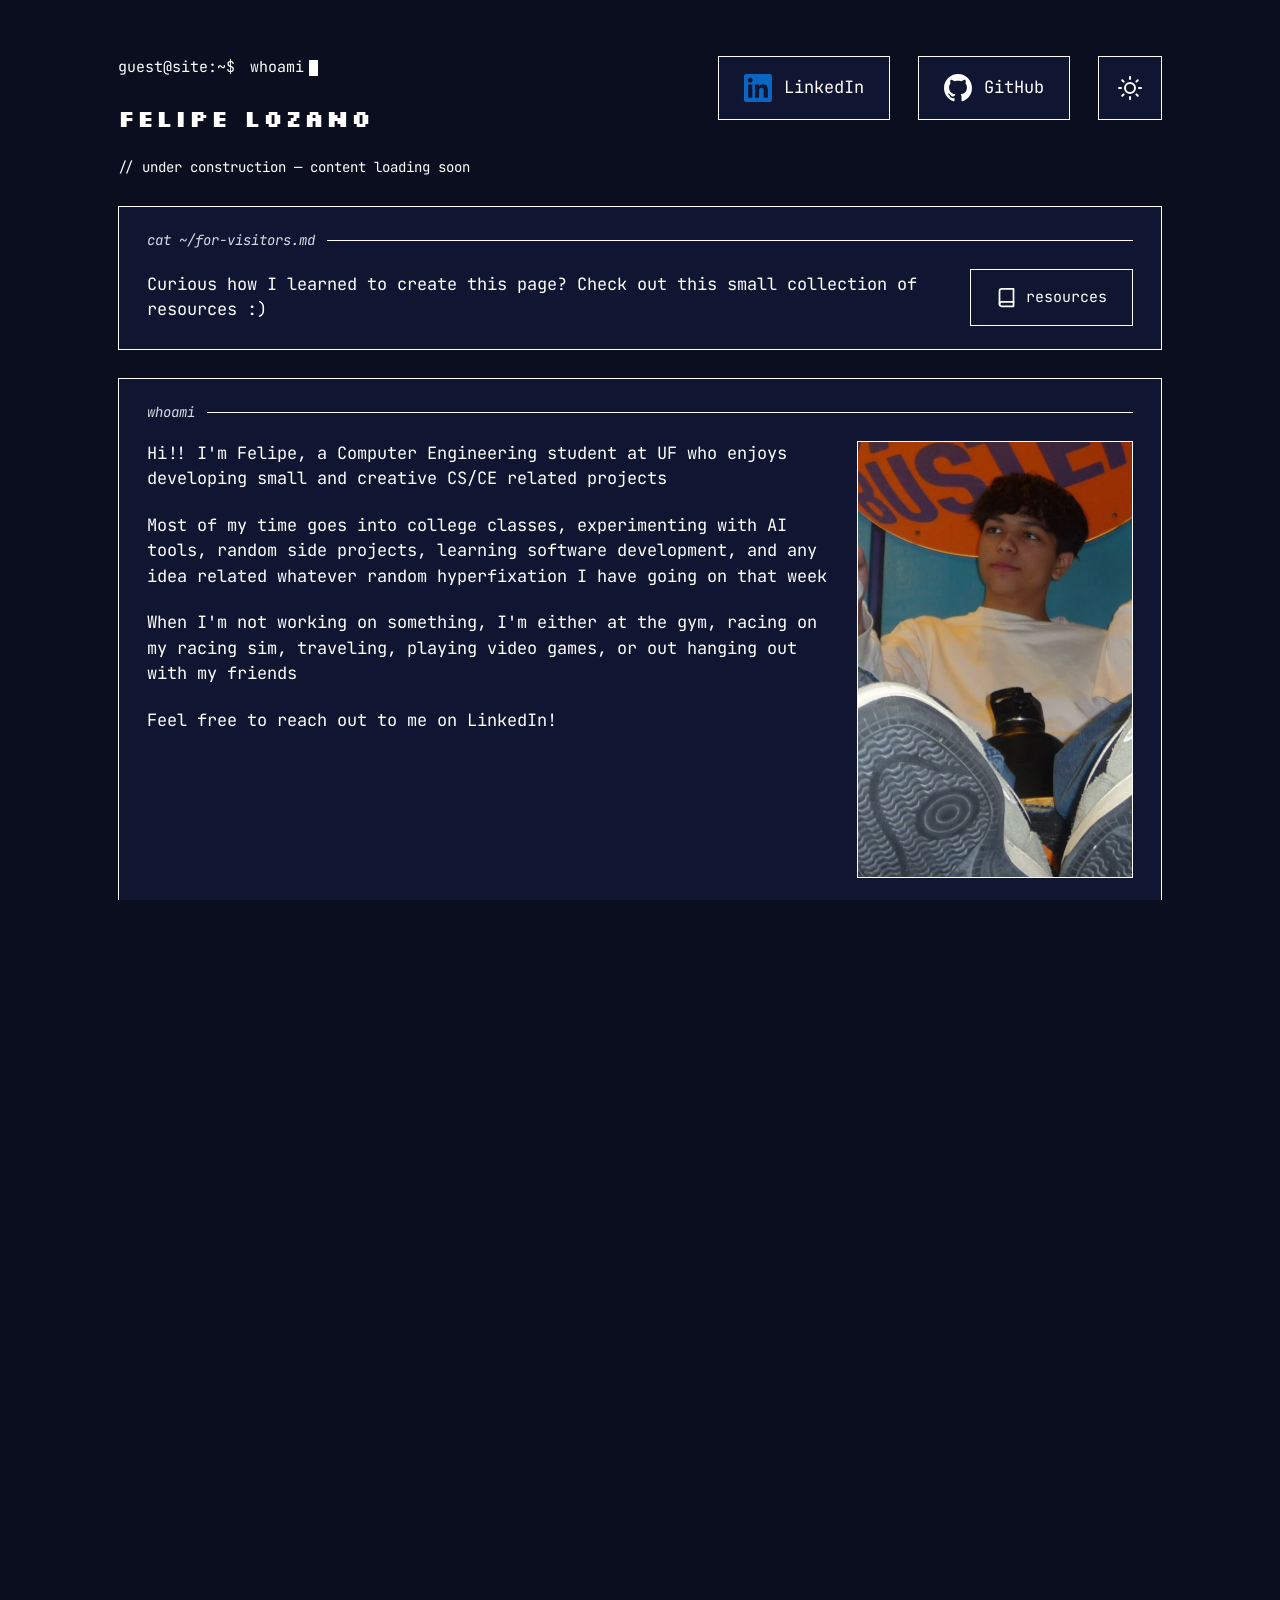
<file: index.html>
<!DOCTYPE html>
<html lang="en">
<head>
  <meta charset="UTF-8">
  <meta name="viewport" content="width=device-width, initial-scale=1.0">
  <title>site</title>
  <link rel="preconnect" href="https://fonts.googleapis.com">
  <link href="https://fonts.googleapis.com/css2?family=JetBrains+Mono:wght@400;500;700;800&family=Silkscreen:wght@400;700&display=swap" rel="stylesheet">
  <link rel="stylesheet" href="style.css">
</head>
<body>

  <div class="workspace">
    <header class="header-block">
      <div class="header-left">
        <p class="prompt-line">
          <span class="prompt-user">guest@site</span><span class="prompt-sep">:</span><span class="prompt-path">~</span><span class="prompt-dollar">$</span>
          whoami<span class="cursor"></span>
        </p>
        <a class="banner-title-link" href="index.html"><h1 class="banner-title">Felipe Lozano</h1></a>
        <p class="banner-sub">// under construction — content loading soon</p>
      </div>

      <div class="social-links">
        <a class="social-box" href="https://www.linkedin.com/in/felipe-lozano-4637a9407" target="_blank" rel="noopener noreferrer" aria-label="LinkedIn">
          <svg viewBox="0 0 24 24" class="icon-linkedin" aria-hidden="true">
            <path d="M20.447 20.452h-3.554v-5.569c0-1.328-.027-3.037-1.852-3.037-1.853 0-2.136 1.445-2.136 2.939v5.667H9.351V9h3.414v1.561h.046c.477-.9 1.637-1.85 3.37-1.85 3.601 0 4.267 2.37 4.267 5.455v6.286zM5.337 7.433c-1.144 0-2.063-.926-2.063-2.065 0-1.138.92-2.063 2.063-2.063 1.14 0 2.064.925 2.064 2.063 0 1.139-.925 2.065-2.064 2.065zm1.782 13.019H3.555V9h3.564v11.452zM22.225 0H1.771C.792 0 0 .774 0 1.729v20.542C0 23.227.792 24 1.771 24h20.451C23.2 24 24 23.227 24 22.271V1.729C24 .774 23.2 0 22.222 0h.003z"/>
          </svg>
          <span>LinkedIn</span>
        </a>
        <a class="social-box" href="https://github.com/felipelozanomontano-jpg" target="_blank" rel="noopener noreferrer" aria-label="GitHub">
          <svg viewBox="0 0 24 24" class="icon-github" aria-hidden="true">
            <path d="M12 0c-6.626 0-12 5.373-12 12 0 5.302 3.438 9.8 8.207 11.387.599.111.793-.261.793-.577v-2.234c-3.338.726-4.033-1.416-4.033-1.416-.546-1.387-1.333-1.756-1.333-1.756-1.089-.745.083-.729.083-.729 1.205.084 1.839 1.237 1.839 1.237 1.07 1.834 2.807 1.304 3.492.997.107-.775.418-1.305.762-1.604-2.665-.305-5.467-1.334-5.467-5.931 0-1.311.469-2.381 1.236-3.221-.124-.303-.535-1.524.117-3.176 0 0 1.008-.322 3.301 1.23.957-.266 1.983-.399 3.003-.404 1.02.005 2.047.138 3.006.404 2.291-1.552 3.297-1.23 3.297-1.230.653 1.653.242 2.874.118 3.176.77.84 1.235 1.911 1.235 3.221 0 4.609-2.807 5.624-5.479 5.921.43.372.823 1.102.823 2.222v3.293c0 .319.192.694.801.576 4.765-1.589 8.199-6.086 8.199-11.386 0-6.627-5.373-12-12-12z"/>
          </svg>
          <span>GitHub</span>
        </a>
        <button class="social-box theme-toggle" id="theme-toggle" type="button" aria-label="Toggle light/dark mode">
          <svg class="icon-sun" viewBox="0 0 24 24" fill="none" stroke="currentColor" stroke-width="2" stroke-linecap="round" stroke-linejoin="round" aria-hidden="true">
            <circle cx="12" cy="12" r="5"/>
            <line x1="12" y1="1" x2="12" y2="3"/>
            <line x1="12" y1="21" x2="12" y2="23"/>
            <line x1="4.22" y1="4.22" x2="5.64" y2="5.64"/>
            <line x1="18.36" y1="18.36" x2="19.78" y2="19.78"/>
            <line x1="1" y1="12" x2="3" y2="12"/>
            <line x1="21" y1="12" x2="23" y2="12"/>
            <line x1="4.22" y1="19.78" x2="5.64" y2="18.36"/>
            <line x1="18.36" y1="5.64" x2="19.78" y2="4.22"/>
          </svg>
          <svg class="icon-moon" viewBox="0 0 24 24" fill="none" stroke="currentColor" stroke-width="2" stroke-linecap="round" stroke-linejoin="round" aria-hidden="true">
            <path d="M21 12.79A9 9 0 1 1 11.21 3 7 7 0 0 0 21 12.79z"/>
          </svg>
        </button>
      </div>
    </header>

    <section class="section">
      <div class="section-title">
        <span class="section-label">cat ~/for-visitors.md</span>
        <span class="rule"></span>
      </div>
      <div class="visitors-row">
        <p class="visitors-text">Curious how I learned to create this page? Check out this small collection of resources :)</p>
        <a class="btn btn-resources" href="resources.html">
          <svg class="icon-book" viewBox="0 0 24 24" fill="none" stroke="currentColor" stroke-width="2" stroke-linecap="round" stroke-linejoin="round" aria-hidden="true">
            <path d="M4 19.5A2.5 2.5 0 0 1 6.5 17H20"/>
            <path d="M6.5 2H20v20H6.5A2.5 2.5 0 0 1 4 19.5v-15A2.5 2.5 0 0 1 6.5 2z"/>
          </svg>
          resources
        </a>
      </div>
    </section>

    <section class="section">
      <div class="section-title">
        <span class="section-label">whoami</span>
        <span class="rule"></span>
      </div>
      <div class="whoami-row">
        <div class="bio-text">
          <p>Hi!! I'm Felipe, a Computer Engineering student at UF who enjoys developing small and creative CS/CE related projects</p>
          <p>Most of my time goes into college classes, experimenting with AI tools, random side projects, learning software development, and any idea related whatever random hyperfixation I have going on that week</p>
          <p>When I'm not working on something, I'm either at the gym, racing on my racing sim, traveling, playing video games, or out hanging out with my friends</p>
          <p>Feel free to reach out to me on LinkedIn!</p>
        </div>
        <div class="photo-placeholder">
          <img src="felipe.png" alt="Felipe Lozano">
        </div>
      </div>
    </section>

    <section class="section">
      <div class="section-title">
        <span class="section-label">cat ~/random.md</span>
        <span class="rule"></span>
      </div>
      <div class="link-row">
        <a class="btn link-box" href="travel.html">Travel</a>
        <a class="btn link-box" href="music.html">Music</a>
        <a class="btn link-box" href="resume.html">Resume</a>
      </div>
    </section>

    <section class="section">
      <div class="section-title">
        <span class="section-label">cat ~/experience.md</span>
        <span class="rule"></span>
      </div>
      <p class="experience-note">The professional side of all of this</p>
      <div class="experience-list">
        <div class="experience-item">
          <div class="company-logo">
            <img src="identidad-logo.png" alt="Identidad Telecom logo">
          </div>
          <div class="company-info">
            <p class="company-name">Identidad Telecom</p>
            <p class="company-role">Software Engineering Intern</p>
            <p class="company-location">Miami, Florida</p>
          </div>
          <span class="company-dates">06/2026 – 08/2026</span>
        </div>
        <div class="experience-pending">only time will tell</div>
      </div>
    </section>

    <section class="section">
      <div class="section-title">
        <span class="section-label">cat ~/lore.md</span>
        <span class="rule"></span>
      </div>

      <div class="lore-header">
        <p class="lore-title">lore</p>
        <p class="lore-subtitle">(my life's faqs)</p>
      </div>

      <div class="lore-category">
        <span class="lore-tag">me</span>
        <div class="lore-questions">
          <div class="faq-item">
            <button class="faq-question" type="button">
              <span>so, who are you?</span>
              <span class="faq-icons">
                <span class="faq-hash">#</span>
                <span class="faq-toggle">+</span>
              </span>
            </button>
            <div class="faq-answer" style="display: none">
              <p>I am Felipe Lozano, and I am currently a Computer Engineering major enrolled in a program called Gator Engineering at Santa Fe, and plan on transitioning fully to UF by the start of second semester, rather than having to wait for the traditional 2-year transfer program. Outside of that I love to work on little side projects like this site, play video games, get on my racing simulator, go to the gym, and hang out with friends!</p>
            </div>
          </div>
          <div class="faq-item">
            <button class="faq-question" type="button">
              <span>why computer engineering?</span>
              <span class="faq-icons">
                <span class="faq-hash">#</span>
                <span class="faq-toggle">+</span>
              </span>
            </button>
            <div class="faq-answer" style="display: none">
              <p>Growing up, I have always loved video games, and around the time when I turned 11, I wanted to get into PC gaming. So I went to my brother for help, and he helped me choose parts, and I saved for about a year to finally get one, and with his help we built it. As the years progressed, my love for computers stayed, and I eventually got a new PC and built that one by myself. The intricacy that a computer presents is so fascinating that when it came time to choose a major, I knew which one to choose (especially with the countless opportunities AI has presented). And with the internship I did over the summer of 2026 and these little side projects, I knew my choice was the right one.</p>
              <div class="faq-image-row">
                <div class="faq-image-block">
                  <img src="lore-pc-build-1.png" alt="Building a PC">
                </div>
                <div class="faq-image-block">
                  <img src="lore-pc-build-2.png" alt="Finished PC build lit up">
                </div>
              </div>
            </div>
          </div>
          <div class="faq-item">
            <button class="faq-question" type="button">
              <span>what do you do outside of school?</span>
              <span class="faq-icons">
                <span class="faq-hash">#</span>
                <span class="faq-toggle">+</span>
              </span>
            </button>
            <div class="faq-answer" style="display: none">
              <p>Mostly hang out with friends, go to the gym, work on projects like this website, race on my simulator, play video games, and travel.</p>
              <div class="faq-image-row">
                <div class="faq-image-block">
                  <img src="lore-outside-1.png" alt="At the gym">
                </div>
                <div class="faq-image-block">
                  <img src="lore-outside-2.png" alt="At the gym">
                </div>
                <div class="faq-image-block">
                  <img src="lore-outside-3.png" alt="Racing simulator setup">
                </div>
                <div class="faq-image-block">
                  <img src="lore-outside-4.png" alt="With friends">
                </div>
              </div>
            </div>
          </div>
          <div class="faq-item">
            <button class="faq-question" type="button">
              <span>where do you see yourself in a few years?</span>
              <span class="faq-icons">
                <span class="faq-hash">#</span>
                <span class="faq-toggle">+</span>
              </span>
            </button>
            <div class="faq-answer" style="display: none">
              <p>Honestly, I don't know yet. I really hope I've been able to create something great with whatever skills I've learned and been developing. Hopefully something entrepreneurial, but I do want to hopefully make it to a big-name internship like Nvidia, Apple, Google, OpenAI, etc. That would be a dream come true, but I know how competitive they are, so all I can really do is just take every opportunity I get to learn.</p>
            </div>
          </div>
        </div>
      </div>

      <div class="lore-category">
        <span class="lore-tag">work</span>
        <div class="lore-questions">
          <div class="faq-item">
            <button class="faq-question" type="button">
              <span>what are you working on right now?</span>
              <span class="faq-icons">
                <span class="faq-hash">#</span>
                <span class="faq-toggle">+</span>
              </span>
            </button>
            <div class="faq-answer" style="display: none">
              <p>Whatever small projects I can think of and have the urge to build. This site is a great example, though, as something I will continue working on for these next few years as I document what I am able to accomplish. I do hope to maybe get into vibe coding games and seeing what I could do, but that's something for another time.</p>
            </div>
          </div>
          <div class="faq-item">
            <button class="faq-question" type="button">
              <span>How'd you land an internship going into your freshman year of college?</span>
              <span class="faq-icons">
                <span class="faq-hash">#</span>
                <span class="faq-toggle">+</span>
              </span>
            </button>
            <div class="faq-answer" style="display: none">
              <p>A large amount of luck, proof of being a hard worker, and initiative to learn and work hard. Many personal things had happened around this time, and as a result of this, I reached out and was very nicely offered to intern. Obviously, if you have a lot of experience from maybe prior internships or other activities, it looks good, but presentation of oneself I found was very important when trying to obtain something that is considered exclusive or rare for someone entering their first year of college.</p>
              <div class="faq-image-row">
                <div class="faq-image-block">
                  <img src="lore-internship-1.png" alt="Signing into Identidad Telecom's site">
                </div>
                <div class="faq-image-block">
                  <img src="lore-internship-2.png" alt="Dog at the office">
                  <p class="faq-caption">The office dog</p>
                </div>
              </div>
            </div>
          </div>
          <div class="faq-item">
            <button class="faq-question" type="button">
              <span>how do you learn new stuff?</span>
              <span class="faq-icons">
                <span class="faq-hash">#</span>
                <span class="faq-toggle">+</span>
              </span>
            </button>
            <div class="faq-answer" style="display: none">
              <p>Mostly self-taught by using YouTube, AI, TikTok, and other social media platforms. Find cool creators or pages that can teach you things you want to learn, or even just go into an AI like Claude and ask how to get started, and it provides great tips!</p>
            </div>
          </div>
        </div>
      </div>

      <div class="lore-category">
        <span class="lore-tag">random</span>
        <div class="lore-questions">
          <div class="faq-item">
            <button class="faq-question" type="button">
              <span>what's your favorite food?</span>
              <span class="faq-icons">
                <span class="faq-hash">#</span>
                <span class="faq-toggle">+</span>
              </span>
            </button>
            <div class="faq-answer" style="display: none">
              <p>Either a Publix Chicken Tender Sub with Munster cheese, shredded lettuce, toasted, and tossed in Buffalo sauce, or Carne Asada Fries from any local Mexican restaurant.</p>
            </div>
          </div>
          <div class="faq-item">
            <button class="faq-question" type="button">
              <span>pc or console?</span>
              <span class="faq-icons">
                <span class="faq-hash">#</span>
                <span class="faq-toggle">+</span>
              </span>
            </button>
            <div class="faq-answer" style="display: none">
              <p>PC, no questions asked, they can be used for more than gaming, and I don't need to pay to play online. Though I did buy a PS5 to play GTA 6 on launch :p</p>
            </div>
          </div>
          <div class="faq-item">
            <button class="faq-question" type="button">
              <span>coffee or energy drinks?</span>
              <span class="faq-icons">
                <span class="faq-hash">#</span>
                <span class="faq-toggle">+</span>
              </span>
            </button>
            <div class="faq-answer" style="display: none">
              <p>Normally I'd say neither, but I'm currently running off a White Monster Energy, so I'll go energy drinks. Though I rarely drink either one since I don't like coffee, and energy drinks just aren't good for you.</p>
            </div>
          </div>
        </div>
      </div>
    </section>
  </div>

  <script src="script.js"></script>
  <script src="lore.js"></script>
</body>
</html>
</file>
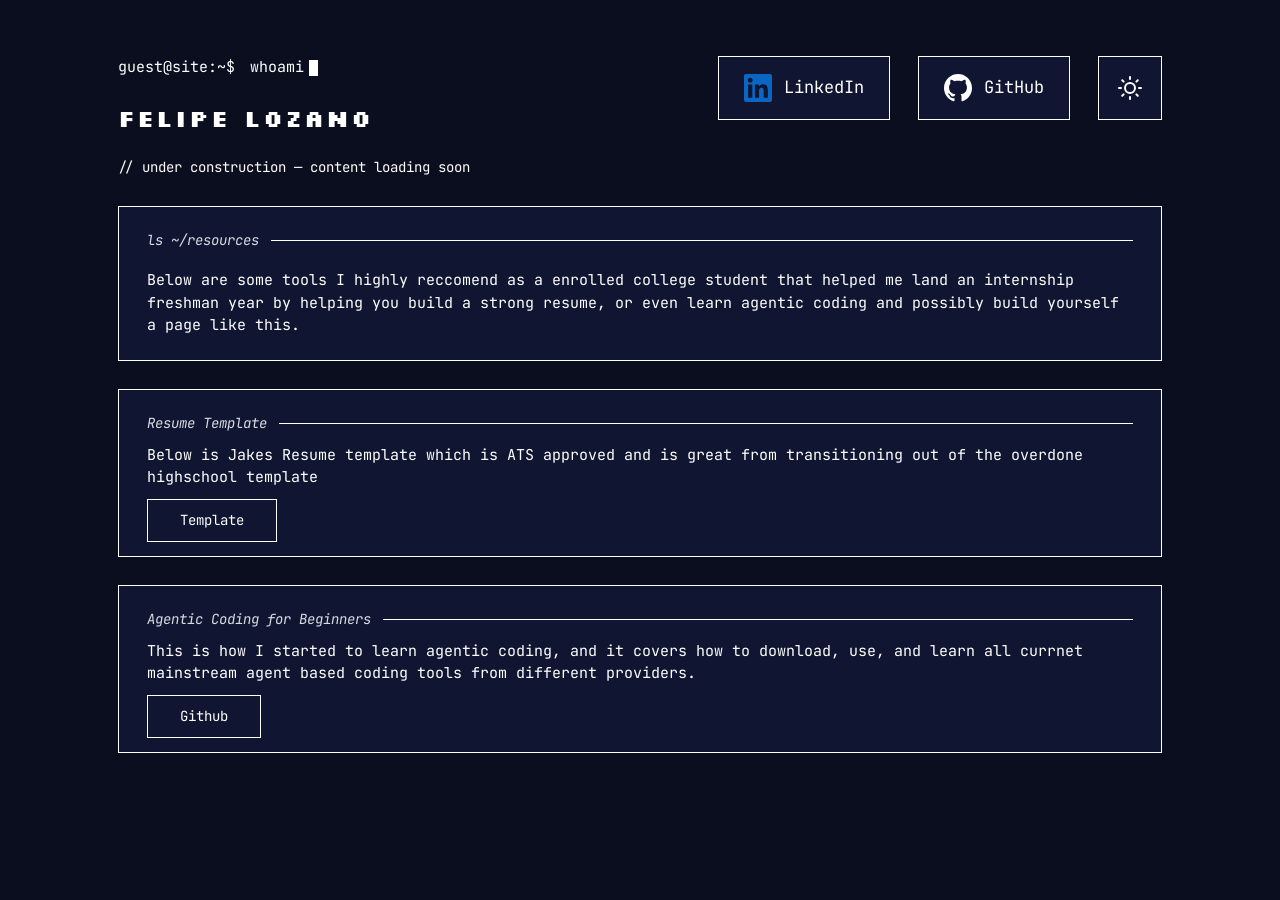
<file: resources.html>
<!DOCTYPE html>
<html lang="en">
<head>
  <meta charset="UTF-8">
  <meta name="viewport" content="width=device-width, initial-scale=1.0">
  <title>resources</title>
  <link rel="preconnect" href="https://fonts.googleapis.com">
  <link href="https://fonts.googleapis.com/css2?family=JetBrains+Mono:wght@400;500;700&family=Silkscreen:wght@400;700&display=swap" rel="stylesheet">
  <link rel="stylesheet" href="style.css">
</head>
<body>

  <div class="workspace">
    <header class="header-block">
      <div class="header-left">
        <p class="prompt-line">
          <span class="prompt-user">guest@site</span><span class="prompt-sep">:</span><span class="prompt-path">~</span><span class="prompt-dollar">$</span>
          whoami<span class="cursor"></span>
        </p>
        <a class="banner-title-link" href="index.html"><h1 class="banner-title">Felipe Lozano</h1></a>
        <p class="banner-sub">// under construction — content loading soon</p>
      </div>

      <div class="social-links">
        <a class="social-box" href="https://www.linkedin.com/in/felipe-lozano-4637a9407" target="_blank" rel="noopener noreferrer" aria-label="LinkedIn">
          <svg viewBox="0 0 24 24" class="icon-linkedin" aria-hidden="true">
            <path d="M20.447 20.452h-3.554v-5.569c0-1.328-.027-3.037-1.852-3.037-1.853 0-2.136 1.445-2.136 2.939v5.667H9.351V9h3.414v1.561h.046c.477-.9 1.637-1.85 3.37-1.85 3.601 0 4.267 2.37 4.267 5.455v6.286zM5.337 7.433c-1.144 0-2.063-.926-2.063-2.065 0-1.138.92-2.063 2.063-2.063 1.14 0 2.064.925 2.064 2.063 0 1.139-.925 2.065-2.064 2.065zm1.782 13.019H3.555V9h3.564v11.452zM22.225 0H1.771C.792 0 0 .774 0 1.729v20.542C0 23.227.792 24 1.771 24h20.451C23.2 24 24 23.227 24 22.271V1.729C24 .774 23.2 0 22.222 0h.003z"/>
          </svg>
          <span>LinkedIn</span>
        </a>
        <a class="social-box" href="https://github.com/felipelozanomontano-jpg" target="_blank" rel="noopener noreferrer" aria-label="GitHub">
          <svg viewBox="0 0 24 24" class="icon-github" aria-hidden="true">
            <path d="M12 0c-6.626 0-12 5.373-12 12 0 5.302 3.438 9.8 8.207 11.387.599.111.793-.261.793-.577v-2.234c-3.338.726-4.033-1.416-4.033-1.416-.546-1.387-1.333-1.756-1.333-1.756-1.089-.745.083-.729.083-.729 1.205.084 1.839 1.237 1.839 1.237 1.07 1.834 2.807 1.304 3.492.997.107-.775.418-1.305.762-1.604-2.665-.305-5.467-1.334-5.467-5.931 0-1.311.469-2.381 1.236-3.221-.124-.303-.535-1.524.117-3.176 0 0 1.008-.322 3.301 1.23.957-.266 1.983-.399 3.003-.404 1.02.005 2.047.138 3.006.404 2.291-1.552 3.297-1.23 3.297-1.230.653 1.653.242 2.874.118 3.176.77.84 1.235 1.911 1.235 3.221 0 4.609-2.807 5.624-5.479 5.921.43.372.823 1.102.823 2.222v3.293c0 .319.192.694.801.576 4.765-1.589 8.199-6.086 8.199-11.386 0-6.627-5.373-12-12-12z"/>
          </svg>
          <span>GitHub</span>
        </a>
        <button class="social-box theme-toggle" id="theme-toggle" type="button" aria-label="Toggle light/dark mode">
          <svg class="icon-sun" viewBox="0 0 24 24" fill="none" stroke="currentColor" stroke-width="2" stroke-linecap="round" stroke-linejoin="round" aria-hidden="true">
            <circle cx="12" cy="12" r="5"/>
            <line x1="12" y1="1" x2="12" y2="3"/>
            <line x1="12" y1="21" x2="12" y2="23"/>
            <line x1="4.22" y1="4.22" x2="5.64" y2="5.64"/>
            <line x1="18.36" y1="18.36" x2="19.78" y2="19.78"/>
            <line x1="1" y1="12" x2="3" y2="12"/>
            <line x1="21" y1="12" x2="23" y2="12"/>
            <line x1="4.22" y1="19.78" x2="5.64" y2="18.36"/>
            <line x1="18.36" y1="5.64" x2="19.78" y2="4.22"/>
          </svg>
          <svg class="icon-moon" viewBox="0 0 24 24" fill="none" stroke="currentColor" stroke-width="2" stroke-linecap="round" stroke-linejoin="round" aria-hidden="true">
            <path d="M21 12.79A9 9 0 1 1 11.21 3 7 7 0 0 0 21 12.79z"/>
          </svg>
        </button>
      </div>
    </header>

    <section class="section">
      <div class="section-title">
        <span class="section-label">ls ~/resources</span>
        <span class="rule"></span>
      </div>
      <p class="resources-intro-text">Below are some tools I highly reccomend as a enrolled college student that helped me land an internship freshman year by helping you build a strong resume, or even learn agentic coding and possibly build yourself a page like this.</p>
    </section>

    <div class="resource-grid">
      <div class="section resource-card">
        <div class="section-title">
          <span class="section-label">Resume Template</span>
          <span class="rule"></span>
        </div>
        <p class="resources-intro-text">Below is Jakes Resume template which is ATS approved and is great from transitioning out of the overdone highschool template</p>
        <div class="resource-links">
          <a class="btn resource-link" href="https://jakesresume.com/" target="_blank" rel="noopener noreferrer">Template</a>
        </div>
      </div>
      <div class="section resource-card">
        <div class="section-title">
          <span class="section-label">Agentic Coding for Beginners</span>
          <span class="rule"></span>
        </div>
        <p class="resources-intro-text">This is how I started to learn agentic coding, and it covers how to download, use, and learn all currnet mainstream agent based coding tools from different providers.</p>
        <div class="resource-links">
          <a class="btn resource-link" href="https://github.com/adv-andrew/agentic-coding-for-beginners" target="_blank" rel="noopener noreferrer">Github</a>
        </div>
      </div>
    </div>
  </div>

  <script src="script.js"></script>
</body>
</html>
</file>
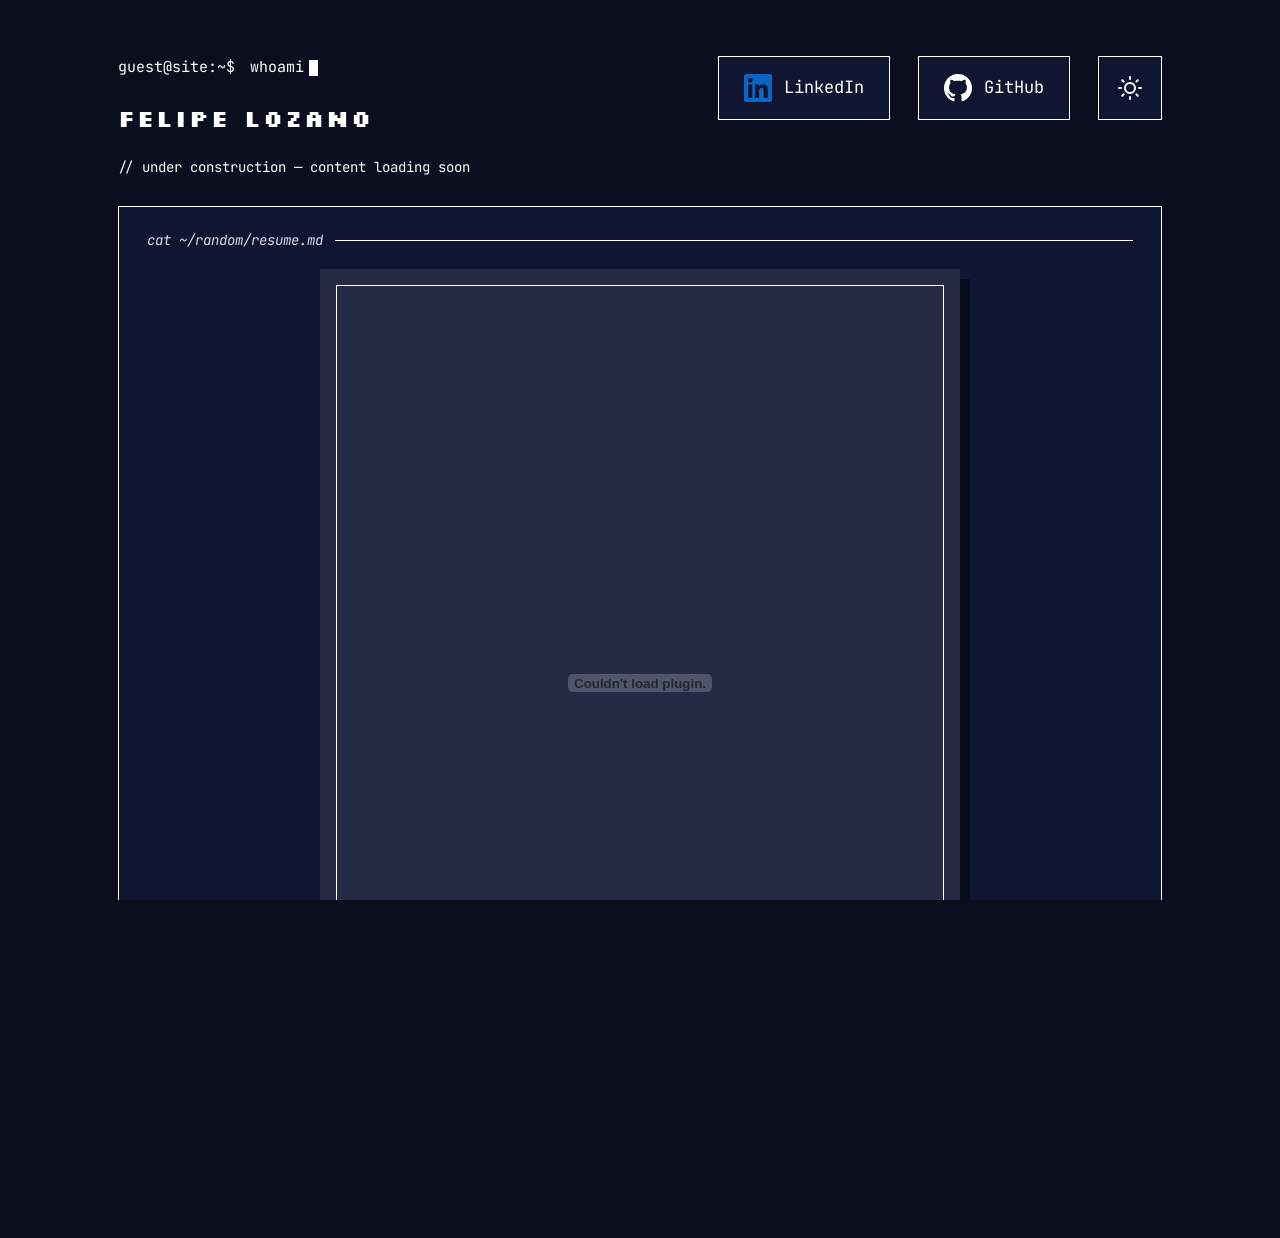
<file: resume.html>
<!DOCTYPE html>
<html lang="en">
<head>
  <meta charset="UTF-8">
  <meta name="viewport" content="width=device-width, initial-scale=1.0">
  <title>resume</title>
  <link rel="preconnect" href="https://fonts.googleapis.com">
  <link href="https://fonts.googleapis.com/css2?family=JetBrains+Mono:wght@400;500;700&family=Silkscreen:wght@400;700&display=swap" rel="stylesheet">
  <link rel="stylesheet" href="style.css">
</head>
<body>

  <div class="workspace">
    <header class="header-block">
      <div class="header-left">
        <p class="prompt-line">
          <span class="prompt-user">guest@site</span><span class="prompt-sep">:</span><span class="prompt-path">~</span><span class="prompt-dollar">$</span>
          whoami<span class="cursor"></span>
        </p>
        <a class="banner-title-link" href="index.html"><h1 class="banner-title">Felipe Lozano</h1></a>
        <p class="banner-sub">// under construction — content loading soon</p>
      </div>

      <div class="social-links">
        <a class="social-box" href="https://www.linkedin.com/in/felipe-lozano-4637a9407" target="_blank" rel="noopener noreferrer" aria-label="LinkedIn">
          <svg viewBox="0 0 24 24" class="icon-linkedin" aria-hidden="true">
            <path d="M20.447 20.452h-3.554v-5.569c0-1.328-.027-3.037-1.852-3.037-1.853 0-2.136 1.445-2.136 2.939v5.667H9.351V9h3.414v1.561h.046c.477-.9 1.637-1.85 3.37-1.85 3.601 0 4.267 2.37 4.267 5.455v6.286zM5.337 7.433c-1.144 0-2.063-.926-2.063-2.065 0-1.138.92-2.063 2.063-2.063 1.14 0 2.064.925 2.064 2.063 0 1.139-.925 2.065-2.064 2.065zm1.782 13.019H3.555V9h3.564v11.452zM22.225 0H1.771C.792 0 0 .774 0 1.729v20.542C0 23.227.792 24 1.771 24h20.451C23.2 24 24 23.227 24 22.271V1.729C24 .774 23.2 0 22.222 0h.003z"/>
          </svg>
          <span>LinkedIn</span>
        </a>
        <a class="social-box" href="https://github.com/felipelozanomontano-jpg" target="_blank" rel="noopener noreferrer" aria-label="GitHub">
          <svg viewBox="0 0 24 24" class="icon-github" aria-hidden="true">
            <path d="M12 0c-6.626 0-12 5.373-12 12 0 5.302 3.438 9.8 8.207 11.387.599.111.793-.261.793-.577v-2.234c-3.338.726-4.033-1.416-4.033-1.416-.546-1.387-1.333-1.756-1.333-1.756-1.089-.745.083-.729.083-.729 1.205.084 1.839 1.237 1.839 1.237 1.07 1.834 2.807 1.304 3.492.997.107-.775.418-1.305.762-1.604-2.665-.305-5.467-1.334-5.467-5.931 0-1.311.469-2.381 1.236-3.221-.124-.303-.535-1.524.117-3.176 0 0 1.008-.322 3.301 1.23.957-.266 1.983-.399 3.003-.404 1.02.005 2.047.138 3.006.404 2.291-1.552 3.297-1.23 3.297-1.230.653 1.653.242 2.874.118 3.176.77.84 1.235 1.911 1.235 3.221 0 4.609-2.807 5.624-5.479 5.921.43.372.823 1.102.823 2.222v3.293c0 .319.192.694.801.576 4.765-1.589 8.199-6.086 8.199-11.386 0-6.627-5.373-12-12-12z"/>
          </svg>
          <span>GitHub</span>
        </a>
        <button class="social-box theme-toggle" id="theme-toggle" type="button" aria-label="Toggle light/dark mode">
          <svg class="icon-sun" viewBox="0 0 24 24" fill="none" stroke="currentColor" stroke-width="2" stroke-linecap="round" stroke-linejoin="round" aria-hidden="true">
            <circle cx="12" cy="12" r="5"/>
            <line x1="12" y1="1" x2="12" y2="3"/>
            <line x1="12" y1="21" x2="12" y2="23"/>
            <line x1="4.22" y1="4.22" x2="5.64" y2="5.64"/>
            <line x1="18.36" y1="18.36" x2="19.78" y2="19.78"/>
            <line x1="1" y1="12" x2="3" y2="12"/>
            <line x1="21" y1="12" x2="23" y2="12"/>
            <line x1="4.22" y1="19.78" x2="5.64" y2="18.36"/>
            <line x1="18.36" y1="5.64" x2="19.78" y2="4.22"/>
          </svg>
          <svg class="icon-moon" viewBox="0 0 24 24" fill="none" stroke="currentColor" stroke-width="2" stroke-linecap="round" stroke-linejoin="round" aria-hidden="true">
            <path d="M21 12.79A9 9 0 1 1 11.21 3 7 7 0 0 0 21 12.79z"/>
          </svg>
        </button>
      </div>
    </header>

    <section class="section">
      <div class="section-title">
        <span class="section-label">cat ~/random/resume.md</span>
        <span class="rule"></span>
      </div>
      <div class="resume-preview">
        <embed src="resume.pdf#toolbar=0&navpanes=0" type="application/pdf">
      </div>
      <div class="resume-download-row">
        <a class="btn" href="resume.pdf" target="_blank" rel="noopener noreferrer">open full resume</a>
      </div>
    </section>
  </div>

  <script src="script.js"></script>
</body>
</html>
</file>
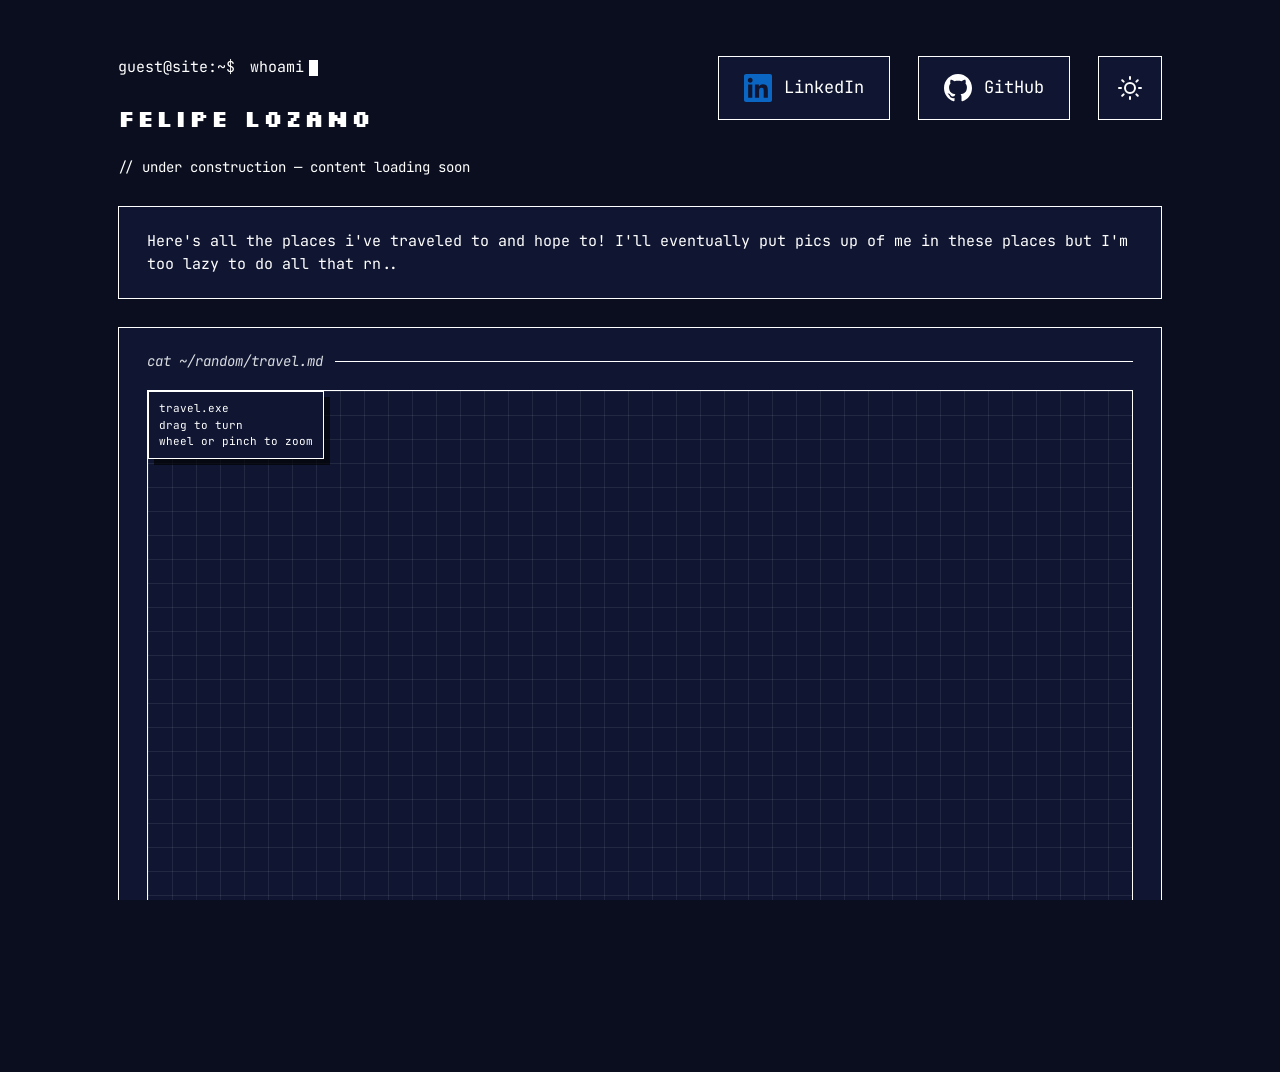
<file: travel.html>
<!DOCTYPE html>
<html lang="en">
<head>
  <meta charset="UTF-8">
  <meta name="viewport" content="width=device-width, initial-scale=1.0">
  <title>travel</title>
  <link rel="preconnect" href="https://fonts.googleapis.com">
  <link href="https://fonts.googleapis.com/css2?family=JetBrains+Mono:wght@400;500;700&family=Silkscreen:wght@400;700&display=swap" rel="stylesheet">
  <link rel="stylesheet" href="style.css">
</head>
<body>

  <div class="workspace">
    <header class="header-block">
      <div class="header-left">
        <p class="prompt-line">
          <span class="prompt-user">guest@site</span><span class="prompt-sep">:</span><span class="prompt-path">~</span><span class="prompt-dollar">$</span>
          whoami<span class="cursor"></span>
        </p>
        <a class="banner-title-link" href="index.html"><h1 class="banner-title">Felipe Lozano</h1></a>
        <p class="banner-sub">// under construction — content loading soon</p>
      </div>

      <div class="social-links">
        <a class="social-box" href="https://www.linkedin.com/in/felipe-lozano-4637a9407" target="_blank" rel="noopener noreferrer" aria-label="LinkedIn">
          <svg viewBox="0 0 24 24" class="icon-linkedin" aria-hidden="true">
            <path d="M20.447 20.452h-3.554v-5.569c0-1.328-.027-3.037-1.852-3.037-1.853 0-2.136 1.445-2.136 2.939v5.667H9.351V9h3.414v1.561h.046c.477-.9 1.637-1.85 3.37-1.85 3.601 0 4.267 2.37 4.267 5.455v6.286zM5.337 7.433c-1.144 0-2.063-.926-2.063-2.065 0-1.138.92-2.063 2.063-2.063 1.14 0 2.064.925 2.064 2.063 0 1.139-.925 2.065-2.064 2.065zm1.782 13.019H3.555V9h3.564v11.452zM22.225 0H1.771C.792 0 0 .774 0 1.729v20.542C0 23.227.792 24 1.771 24h20.451C23.2 24 24 23.227 24 22.271V1.729C24 .774 23.2 0 22.222 0h.003z"/>
          </svg>
          <span>LinkedIn</span>
        </a>
        <a class="social-box" href="https://github.com/felipelozanomontano-jpg" target="_blank" rel="noopener noreferrer" aria-label="GitHub">
          <svg viewBox="0 0 24 24" class="icon-github" aria-hidden="true">
            <path d="M12 0c-6.626 0-12 5.373-12 12 0 5.302 3.438 9.8 8.207 11.387.599.111.793-.261.793-.577v-2.234c-3.338.726-4.033-1.416-4.033-1.416-.546-1.387-1.333-1.756-1.333-1.756-1.089-.745.083-.729.083-.729 1.205.084 1.839 1.237 1.839 1.237 1.07 1.834 2.807 1.304 3.492.997.107-.775.418-1.305.762-1.604-2.665-.305-5.467-1.334-5.467-5.931 0-1.311.469-2.381 1.236-3.221-.124-.303-.535-1.524.117-3.176 0 0 1.008-.322 3.301 1.23.957-.266 1.983-.399 3.003-.404 1.02.005 2.047.138 3.006.404 2.291-1.552 3.297-1.23 3.297-1.230.653 1.653.242 2.874.118 3.176.77.84 1.235 1.911 1.235 3.221 0 4.609-2.807 5.624-5.479 5.921.43.372.823 1.102.823 2.222v3.293c0 .319.192.694.801.576 4.765-1.589 8.199-6.086 8.199-11.386 0-6.627-5.373-12-12-12z"/>
          </svg>
          <span>GitHub</span>
        </a>
        <button class="social-box theme-toggle" id="theme-toggle" type="button" aria-label="Toggle light/dark mode">
          <svg class="icon-sun" viewBox="0 0 24 24" fill="none" stroke="currentColor" stroke-width="2" stroke-linecap="round" stroke-linejoin="round" aria-hidden="true">
            <circle cx="12" cy="12" r="5"/>
            <line x1="12" y1="1" x2="12" y2="3"/>
            <line x1="12" y1="21" x2="12" y2="23"/>
            <line x1="4.22" y1="4.22" x2="5.64" y2="5.64"/>
            <line x1="18.36" y1="18.36" x2="19.78" y2="19.78"/>
            <line x1="1" y1="12" x2="3" y2="12"/>
            <line x1="21" y1="12" x2="23" y2="12"/>
            <line x1="4.22" y1="19.78" x2="5.64" y2="18.36"/>
            <line x1="18.36" y1="5.64" x2="19.78" y2="4.22"/>
          </svg>
          <svg class="icon-moon" viewBox="0 0 24 24" fill="none" stroke="currentColor" stroke-width="2" stroke-linecap="round" stroke-linejoin="round" aria-hidden="true">
            <path d="M21 12.79A9 9 0 1 1 11.21 3 7 7 0 0 0 21 12.79z"/>
          </svg>
        </button>
      </div>
    </header>

    <section class="section">
      <p class="resources-intro-text">Here's all the places i've traveled to and hope to! I'll eventually put pics up of me in these places but I'm too lazy to do all that rn..</p>
    </section>

    <section class="section">
      <div class="section-title">
        <span class="section-label">cat ~/random/travel.md</span>
        <span class="rule"></span>
      </div>
      <div class="globe-inner section-grid">
        <div class="globe-wrap">
          <div class="globe-tooltip">
            <p>travel.exe</p>
            <p>drag to turn</p>
            <p>wheel or pinch to zoom</p>
          </div>
          <div id="globe-viz"></div>
          <div class="globe-legend">
            <div class="legend-row">
              <span class="legend-icon legend-icon-check">
                <svg viewBox="0 0 24 24" fill="none" stroke="#ffffff" stroke-width="3" stroke-linecap="round" stroke-linejoin="round" aria-hidden="true">
                  <polyline points="20 6 9 17 4 12"/>
                </svg>
              </span>
              been there
            </div>
            <div class="legend-row">
              <span class="legend-icon legend-icon-pin">
                <svg viewBox="0 0 24 24" aria-hidden="true">
                  <path fill="#e02424" d="M12 2C7.58 2 4 5.58 4 10c0 5.25 6.72 11.19 7.01 11.45a1.5 1.5 0 0 0 1.98 0C13.28 21.19 20 15.25 20 10c0-4.42-3.58-8-8-8zm0 11a3 3 0 1 1 0-6 3 3 0 0 1 0 6z"/>
                </svg>
              </span>
              bucketlist
            </div>
          </div>
        </div>
      </div>
    </section>
  </div>

  <script src="https://d3js.org/d3.v7.min.js"></script>
  <script src="script.js"></script>
  <script src="globe.js"></script>
</body>
</html>
</file>
<file: style.css>
/* ---------- palette / tokens ---------- */
:root {
  --bg: #0a0e1f;
  --panel-bg: #101632;
  --border: #ffffff;

  --text: #ffffff;
  --label-grey: #d8dbe0;

  --accent-blue: #5e8fdb;
  --linkedin-blue: #0a66c2;

  --card-bg: rgba(255, 255, 255, 0.09);

  --font-mono: 'JetBrains Mono', ui-monospace, 'Courier New', monospace;
  --font-pixel: 'Silkscreen', 'JetBrains Mono', monospace;
}

:root.light {
  --bg: #ffffff;
  --panel-bg: #ffffff;
  --border: #000000;

  --text: #000000;
  --label-grey: #4b5563;

  --card-bg: rgba(0, 0, 0, 0.06);
}

* {
  box-sizing: border-box;
  margin: 0;
  padding: 0;
}

html, body {
  height: 100%;
  overflow-x: hidden;
}

body {
  background: var(--bg);
  color: var(--text);
  font-family: var(--font-mono);
  font-size: 16px;
  line-height: 1.5;
  transition: background-color 0.15s ease, color 0.15s ease;
}

/* ---------- layout shell ---------- */
.workspace {
  min-height: 100vh;
  max-width: 1100px;
  margin: 0 auto;
  padding: 56px 28px;
  display: flex;
  flex-direction: column;
  gap: 28px;
}

.header-block {
  display: flex;
  flex-direction: row;
  justify-content: space-between;
  align-items: flex-start;
  gap: 10px;
}

.header-left {
  display: flex;
  flex-direction: column;
  align-items: flex-start;
  gap: 22px;
}

/* ---------- shared prompt styling ---------- */
.prompt-line {
  color: var(--text);
  font-size: 15px;
}

.prompt-user  { color: var(--text); }
.prompt-sep   { color: var(--text); }
.prompt-path  { color: var(--text); }
.prompt-dollar{ color: var(--text); margin-right: 6px; }

.cursor {
  display: inline-block;
  width: 9px;
  height: 16px;
  background: var(--text);
  vertical-align: middle;
  margin-left: 5px;
  animation: blink 1s steps(1) infinite;
}

@keyframes blink {
  0%, 49% { opacity: 1; }
  50%, 100% { opacity: 0; }
}

/* ---------- header text ---------- */
.banner-title-link {
  text-decoration: none;
}

.banner-title {
  font-family: var(--font-pixel);
  font-size: 23px;
  letter-spacing: 2px;
  color: var(--text);
}

.banner-sub {
  color: var(--text);
  font-size: 14px;
}

/* ---------- social boxes ---------- */
.social-links {
  display: flex;
  gap: 28px;
}

.social-box {
  display: inline-flex;
  align-items: center;
  gap: 12px;
  height: 64px;
  padding: 0 25px;
  border: 1px solid var(--border);
  background: var(--panel-bg);
  color: var(--text);
  text-decoration: none;
  font-size: 17px;
  transition: border-color 0.15s ease;
}

.social-box:hover {
  border-color: var(--accent-blue);
}

.social-box svg {
  width: 28px;
  height: 28px;
  flex-shrink: 0;
}

.theme-toggle {
  width: 64px;
  padding: 0;
  justify-content: center;
  cursor: pointer;
  font: inherit;
}

.theme-toggle .icon-sun,
.theme-toggle .icon-moon {
  width: 24px;
  height: 24px;
}

.theme-toggle .icon-moon {
  display: none;
}

:root.light .theme-toggle .icon-sun {
  display: none;
}

:root.light .theme-toggle .icon-moon {
  display: block;
}

.icon-github {
  fill: var(--text);
}

.icon-linkedin {
  fill: var(--linkedin-blue);
}

/* ---------- content sections ---------- */
.section {
  border: 1px solid var(--border);
  background: var(--panel-bg);
  padding: 23px 28px;
}

.section-title {
  display: flex;
  align-items: center;
  gap: 12px;
  margin-bottom: 18px;
  color: var(--label-grey);
  font-size: 14px;
  font-style: italic;
}

.section-title .rule {
  flex: 1;
  height: 1px;
  background: var(--border);
}

.btn {
  display: inline-flex;
  align-items: center;
  justify-content: center;
  padding: 9px 18px;
  border: 1px solid var(--border);
  background: var(--panel-bg);
  color: var(--text);
  font-family: var(--font-mono);
  font-size: 14px;
  text-decoration: none;
  white-space: nowrap;
  transition: border-color 0.15s ease;
}

.btn:hover {
  border-color: var(--accent-blue);
}

/* for-visitors */
.visitors-row {
  display: flex;
  align-items: center;
  justify-content: space-between;
  gap: 18px;
  flex-wrap: nowrap;
}

.visitors-row .btn {
  flex-shrink: 0;
}

.btn-resources {
  justify-content: flex-start;
  gap: 9px;
  padding: 16px 25px;
  font-size: 15px;
}

.icon-book {
  width: 21px;
  height: 21px;
  flex-shrink: 0;
}

.visitors-text {
  flex: 1;
  min-width: 0;
  color: var(--text);
  font-size: 17px;
}

/* whoami */
.whoami-row {
  display: flex;
  gap: 28px;
  align-items: stretch;
  flex-wrap: nowrap;
}

.bio-text {
  flex: 1;
  min-width: 0;
  display: flex;
  flex-direction: column;
  gap: 21px;
}

.bio-text p {
  color: var(--text);
  font-size: 17px;
}

.photo-placeholder {
  width: 276px;
  min-height: 437px;
  border: 1px solid var(--border);
  display: flex;
  align-items: center;
  justify-content: center;
  color: var(--text);
  font-size: 14px;
  flex-shrink: 0;
  overflow: hidden;
}

.photo-placeholder img {
  width: 100%;
  height: 100%;
  object-fit: cover;
}

/* random.md */
.link-row {
  display: flex;
  gap: 9px;
  flex-wrap: wrap;
}

.link-box {
  flex: 1 1 100px;
  text-align: center;
  padding: 11px 14px;
  font-weight: 600;
}

/* experience */
.experience-note {
  color: var(--text);
  font-size: 15px;
  margin-bottom: 18px;
}

.experience-list {
  display: flex;
  flex-direction: column;
  gap: 1px;
  background: var(--border);
}

.experience-item {
  display: flex;
  align-items: center;
  gap: 16px;
  padding: 16px 18px;
  background: var(--panel-bg);
}

.company-logo {
  width: 41px;
  height: 41px;
  border: 1px solid var(--border);
  flex-shrink: 0;
  display: flex;
  align-items: center;
  justify-content: center;
  overflow: hidden;
}

.company-logo img {
  width: 100%;
  height: 100%;
  object-fit: contain;
}

.company-info {
  flex: 1;
}

.company-name {
  font-size: 15px;
  font-weight: 600;
  color: var(--text);
}

.company-role {
  font-size: 14px;
  color: var(--text);
}

.company-location {
  font-size: 13px;
  color: var(--text);
}

.company-dates {
  font-size: 13px;
  color: var(--text);
  white-space: nowrap;
}

/* resources page */
.resources-intro-text {
  color: var(--text);
  font-size: 15px;
}

.globe-inner {
  border: 1px solid var(--border);
}

.section-grid {
  background-image:
    linear-gradient(to right, rgba(255, 255, 255, 0.08) 1px, transparent 1px),
    linear-gradient(to bottom, rgba(255, 255, 255, 0.08) 1px, transparent 1px);
  background-size: 24px 24px;
}

:root.light .section-grid {
  background-image:
    linear-gradient(to right, rgba(0, 0, 0, 0.08) 1px, transparent 1px),
    linear-gradient(to bottom, rgba(0, 0, 0, 0.08) 1px, transparent 1px);
}

.globe-wrap {
  position: relative;
}

#globe-viz {
  width: 100%;
  height: 600px;
  display: flex;
  align-items: center;
  justify-content: center;
}

.globe-tooltip {
  position: absolute;
  top: 0;
  left: 0;
  z-index: 10;
  display: inline-block;
  width: max-content;
  background: var(--panel-bg);
  border: 1px solid var(--border);
  box-shadow: 6px 6px 0 rgba(0, 0, 0, 0.65);
  padding: 8px 10px;
}

.globe-tooltip p {
  color: var(--text);
  font-size: 11px;
  line-height: 1.5;
}

.globe-legend {
  position: absolute;
  bottom: 0;
  right: 0;
  z-index: 10;
  display: flex;
  flex-direction: column;
  gap: 10px;
  background: var(--panel-bg);
  border: 1px solid var(--border);
  box-shadow: 6px 6px 0 rgba(0, 0, 0, 0.65);
  padding: 10px 14px;
}

.legend-row {
  display: flex;
  align-items: center;
  gap: 10px;
  color: var(--text);
  font-size: 11px;
  white-space: nowrap;
}

.legend-icon {
  display: flex;
  align-items: center;
  justify-content: center;
  flex-shrink: 0;
}

.legend-icon-check {
  width: 18px;
  height: 18px;
  border-radius: 3px;
  background: #2e9e4c;
}

.legend-icon-check svg {
  width: 12px;
  height: 12px;
}

.legend-icon-pin svg {
  width: 15px;
  height: 18px;
}


.resource-grid {
  display: flex;
  flex-direction: column;
  gap: 28px;
}

.resource-card {
  display: flex;
  flex-direction: column;
  gap: 10px;
  padding-bottom: 14px;
}

.resource-card .section-title {
  margin-bottom: 0;
}

.resource-title {
  font-size: 17px;
  font-weight: 700;
  color: var(--text);
}

.resource-desc {
  font-size: 15px;
  color: var(--text);
}

.resource-links {
  display: flex;
  gap: 12px;
}

.resource-link {
  padding: 10px 32px;
  min-width: 64px;
  text-align: center;
}

.experience-pending {
  padding: 16px 18px;
  background: var(--panel-bg);
  color: var(--text);
  font-style: italic;
  font-size: 15px;
  text-align: center;
}

/* ---------- lore faq ---------- */
.lore-header {
  background: var(--card-bg);
  padding: 20px 26px;
  margin-bottom: 24px;
  box-shadow: 8px 8px 0 rgba(0, 0, 0, 0.5);
}

.lore-title {
  font-size: 26px;
  font-weight: 800;
  color: var(--text);
}

.lore-subtitle {
  font-size: 14px;
  color: var(--label-grey);
  margin-top: 4px;
}

.lore-category {
  margin-bottom: 28px;
}

.lore-category:last-child {
  margin-bottom: 0;
}

.lore-tag {
  display: inline-block;
  border: 1px solid var(--accent-blue);
  background: rgba(94, 143, 219, 0.1);
  color: var(--accent-blue);
  font-size: 11px;
  font-weight: 700;
  letter-spacing: 0.5px;
  text-transform: uppercase;
  padding: 4px 10px;
  margin-bottom: 12px;
}

.lore-questions {
  display: flex;
  flex-direction: column;
  gap: 12px;
}

.faq-item {
  background: var(--card-bg);
  box-shadow: 6px 6px 0 rgba(0, 0, 0, 0.45);
}

.faq-question {
  width: 100%;
  display: flex;
  align-items: center;
  justify-content: space-between;
  gap: 12px;
  padding: 16px 20px;
  background: none;
  border: none;
  cursor: pointer;
  font-family: var(--font-mono);
  color: var(--text);
  font-size: 16px;
  font-weight: 800;
  letter-spacing: 0.2px;
  text-align: left;
}

.faq-icons {
  display: flex;
  align-items: center;
  gap: 10px;
  flex-shrink: 0;
}

.faq-hash {
  display: flex;
  align-items: center;
  justify-content: center;
  width: 26px;
  height: 22px;
  border: 1px solid var(--border);
  font-size: 12px;
  color: var(--label-grey);
}

.faq-toggle {
  width: 16px;
  font-size: 18px;
  line-height: 1;
  text-align: center;
  color: var(--label-grey);
}

.faq-answer {
  padding: 0 20px 20px;
  display: flex;
  flex-direction: column;
  gap: 14px;
}

.faq-answer p {
  color: var(--text);
  font-size: 14px;
  line-height: 1.6;
}

.faq-image-row {
  display: flex;
  flex-wrap: wrap;
  gap: 16px;
}

.faq-image-block {
  display: flex;
  flex-direction: column;
  gap: 6px;
}

.faq-image-block img {
  max-width: 320px;
  width: 100%;
  border: 1px solid var(--border);
  display: block;
}

.faq-caption {
  font-size: 12px;
  color: var(--label-grey);
  line-height: 1.5;
}

/* ---------- music page ---------- */
.music-inner {
  display: flex;
  flex-direction: column;
}

.music-wrap {
  position: relative;
}

.music-viz {
  position: relative;
  width: 100%;
  height: 600px;
  background: #000;
  overflow: hidden;
  cursor: pointer;
}

.cover-item {
  position: absolute;
  top: 0;
  left: 0;
  object-fit: cover;
  border: 2px solid #f2f2f2;
  box-shadow: 0 4px 12px rgba(0, 0, 0, 0.6);
  cursor: pointer;
  user-select: none;
  -webkit-user-drag: none;
}

.music-hover-box {
  position: absolute;
  bottom: 0;
  left: 0;
  z-index: 10;
  display: flex;
  align-items: center;
  gap: 12px;
  min-width: 220px;
  background: var(--panel-bg);
  border: 1px solid var(--border);
  box-shadow: 6px 6px 0 rgba(0, 0, 0, 0.65);
  padding: 10px 14px;
}

.hover-cover-wrap {
  width: 52px;
  height: 52px;
  border: 1px solid var(--border);
  background: #111;
  flex-shrink: 0;
  overflow: hidden;
}

.hover-cover-wrap img {
  width: 100%;
  height: 100%;
  object-fit: cover;
  display: block;
}

.hover-cover-wrap img[hidden] {
  display: none;
}

.hover-text {
  display: flex;
  flex-direction: column;
  gap: 2px;
}

.hover-label {
  font-size: 11px;
  color: var(--label-grey);
}

.hover-title {
  font-size: 14px;
  font-weight: 700;
  color: var(--text);
}

.hover-artist {
  font-size: 12px;
  color: var(--text);
}

.resume-btn[hidden] {
  display: none;
}

.resume-btn {
  position: absolute;
  top: 50%;
  left: 50%;
  transform: translate(-50%, -50%);
  z-index: 20;
  padding: 14px 26px;
  font-size: 15px;
  background: var(--panel-bg);
}

.modal-overlay {
  position: fixed;
  inset: 0;
  z-index: 100;
  display: flex;
  align-items: center;
  justify-content: center;
  background: rgba(0, 0, 0, 0.75);
  padding: 20px;
}

.modal-overlay[hidden] {
  display: none;
}

.modal-box {
  position: relative;
  display: flex;
  gap: 20px;
  max-width: 440px;
  background: var(--panel-bg);
  border: 1px solid var(--border);
  box-shadow: 8px 8px 0 rgba(0, 0, 0, 0.65);
  padding: 26px;
}

.modal-cover {
  width: 140px;
  height: 140px;
  flex-shrink: 0;
  border: 1px solid var(--border);
  overflow: hidden;
}

.modal-cover img {
  width: 100%;
  height: 100%;
  object-fit: cover;
  display: block;
}

.modal-info {
  display: flex;
  flex-direction: column;
  justify-content: center;
  gap: 10px;
}

.modal-title {
  font-size: 19px;
  font-weight: 700;
  color: var(--text);
}

.modal-artist {
  font-size: 15px;
  color: var(--text);
}

.modal-close {
  position: absolute;
  top: 6px;
  right: 10px;
  background: none;
  border: none;
  color: var(--text);
  font-size: 22px;
  font-family: var(--font-mono);
  cursor: pointer;
  line-height: 1;
}

/* music bottom row: placeholder | divider | now playing card */
.music-bottom-row {
  display: flex;
  align-items: stretch;
  border-top: 1px solid var(--border);
  margin-top: 22px;
  padding-top: 22px;
  gap: 24px;
}

.music-placeholder {
  flex: 1;
  min-width: 0;
  display: flex;
  align-items: center;
  background: var(--card-bg);
  padding: 22px 26px;
  box-shadow: 8px 8px 0 rgba(0, 0, 0, 0.5);
}

.music-placeholder-text {
  display: flex;
  flex-direction: column;
  gap: 18px;
}

.music-placeholder-text p {
  color: var(--label-grey);
  font-size: 15px;
  font-style: italic;
}

.music-divider {
  width: 1px;
  background: var(--border);
  flex-shrink: 0;
}

/* now playing card */
.now-playing-card {
  flex: 1;
  min-width: 0;
  display: flex;
  flex-direction: column;
  align-items: center;
  gap: 4px;
  background: var(--card-bg);
  padding: 22px 26px;
  box-shadow: 8px 8px 0 rgba(0, 0, 0, 0.5);
}

.resume-preview {
  width: 100%;
  max-width: 640px;
  aspect-ratio: 8.5 / 11;
  margin: 0 auto;
  background: var(--card-bg);
  padding: 16px;
  box-shadow: 10px 10px 0 rgba(0, 0, 0, 0.5);
}

.resume-preview embed {
  width: 100%;
  height: 100%;
  border: 1px solid var(--border);
  display: block;
}

.resume-download-row {
  display: flex;
  justify-content: center;
  margin-top: 20px;
}

.now-playing-art {
  width: 220px;
  height: 220px;
  border: 1px solid var(--border);
  overflow: hidden;
  margin-bottom: 14px;
  box-shadow: 10px 10px 0 rgba(0, 0, 0, 0.65);
}

.now-playing-art img {
  width: 100%;
  height: 100%;
  object-fit: cover;
  display: block;
}

.now-playing-title {
  width: 100%;
  height: 2.6em;
  font-size: 19px;
  line-height: 1.3;
  font-weight: 800;
  letter-spacing: 0.2px;
  color: var(--text);
  text-align: center;
  display: -webkit-box;
  -webkit-box-orient: vertical;
  -webkit-line-clamp: 2;
  overflow: hidden;
}

.now-playing-artist {
  width: 100%;
  height: 1.5em;
  font-size: 14px;
  line-height: 1.5;
  font-weight: 700;
  color: var(--label-grey);
  text-align: center;
  margin-bottom: 20px;
  white-space: nowrap;
  overflow: hidden;
  text-overflow: ellipsis;
}

.speed-slider {
  -webkit-appearance: none;
  appearance: none;
  width: 220px;
  height: 22px;
  background: transparent;
  cursor: pointer;
  margin: 0 auto 18px;
  display: block;
}

.speed-slider::-webkit-slider-runnable-track {
  height: 7px;
  background: var(--label-grey);
  border: 1px solid var(--border);
}

.speed-slider::-moz-range-track {
  height: 7px;
  background: var(--label-grey);
  border: 1px solid var(--border);
}

.speed-slider::-webkit-slider-thumb {
  -webkit-appearance: none;
  appearance: none;
  width: 21px;
  height: 21px;
  border-radius: 50%;
  background: var(--text);
  border: 2px solid var(--border);
  margin-top: -8px;
}

.speed-slider::-moz-range-thumb {
  width: 21px;
  height: 21px;
  border-radius: 50%;
  background: var(--text);
  border: 2px solid var(--border);
}

.now-playing-controls {
  display: flex;
  align-items: center;
  justify-content: center;
  gap: 32px;
}

.control-btn {
  background: none;
  border: none;
  color: var(--text);
  cursor: pointer;
  display: flex;
  align-items: center;
  justify-content: center;
  padding: 0;
}

.control-btn svg {
  width: 30px;
  height: 30px;
}

.control-btn svg[hidden] {
  display: none;
}

.control-btn-main {
  width: 62px;
  height: 62px;
  border-radius: 50%;
  background: var(--text);
  color: var(--bg);
  border: 2px solid var(--border);
}

.control-btn-main svg {
  width: 26px;
  height: 26px;
}

.control-btn-main #icon-play {
  margin-left: 3px;
}

/* ---------- mobile overrides (kept last so they always win the cascade) ---------- */
@media (max-width: 640px) {
  .header-block {
    flex-direction: column;
    gap: 10px;
  }

  .workspace {
    padding: 32px 16px;
    gap: 20px;
  }

  .banner-title {
    font-size: 19px;
  }

  .social-links {
    flex-wrap: wrap;
    gap: 10px;
  }

  .social-box {
    height: 48px;
    padding: 0 14px;
    gap: 8px;
    font-size: 13px;
  }

  .social-box svg {
    width: 20px;
    height: 20px;
  }

  .theme-toggle {
    width: 48px;
  }

  .theme-toggle .icon-sun,
  .theme-toggle .icon-moon {
    width: 20px;
    height: 20px;
  }

  .section {
    padding: 18px 16px;
  }

  .visitors-row {
    flex-direction: column;
    align-items: stretch;
    gap: 16px;
  }

  .btn-resources {
    width: 100%;
  }

  .whoami-row {
    flex-direction: column-reverse;
    gap: 20px;
  }

  .photo-placeholder {
    width: 100%;
    min-height: 0;
    height: 300px;
  }

  .experience-item {
    flex-wrap: wrap;
  }

  .company-info {
    min-width: 160px;
  }

  .company-dates {
    margin-left: auto;
  }

  #globe-viz {
    height: 380px;
  }

  .globe-tooltip {
    padding: 6px 8px;
  }

  .globe-tooltip p {
    font-size: 10px;
  }

  .globe-legend {
    padding: 8px 10px;
  }

  .music-viz {
    height: 420px;
  }

  .music-bottom-row {
    flex-direction: column;
  }

  .music-divider {
    width: 100%;
    height: 1px;
  }

  .music-placeholder,
  .now-playing-card {
    padding: 18px 16px;
  }

  .now-playing-art {
    width: 100%;
    max-width: 220px;
  }

  .modal-box {
    flex-direction: column;
    max-width: 300px;
    gap: 14px;
  }

  .modal-cover {
    width: 100%;
    height: 220px;
  }

  .faq-question {
    padding: 14px 16px;
    font-size: 14px;
  }

  .faq-answer {
    padding: 0 16px 16px;
  }

  .lore-header {
    padding: 16px 18px;
  }

  .lore-title {
    font-size: 22px;
  }
}
</file>
